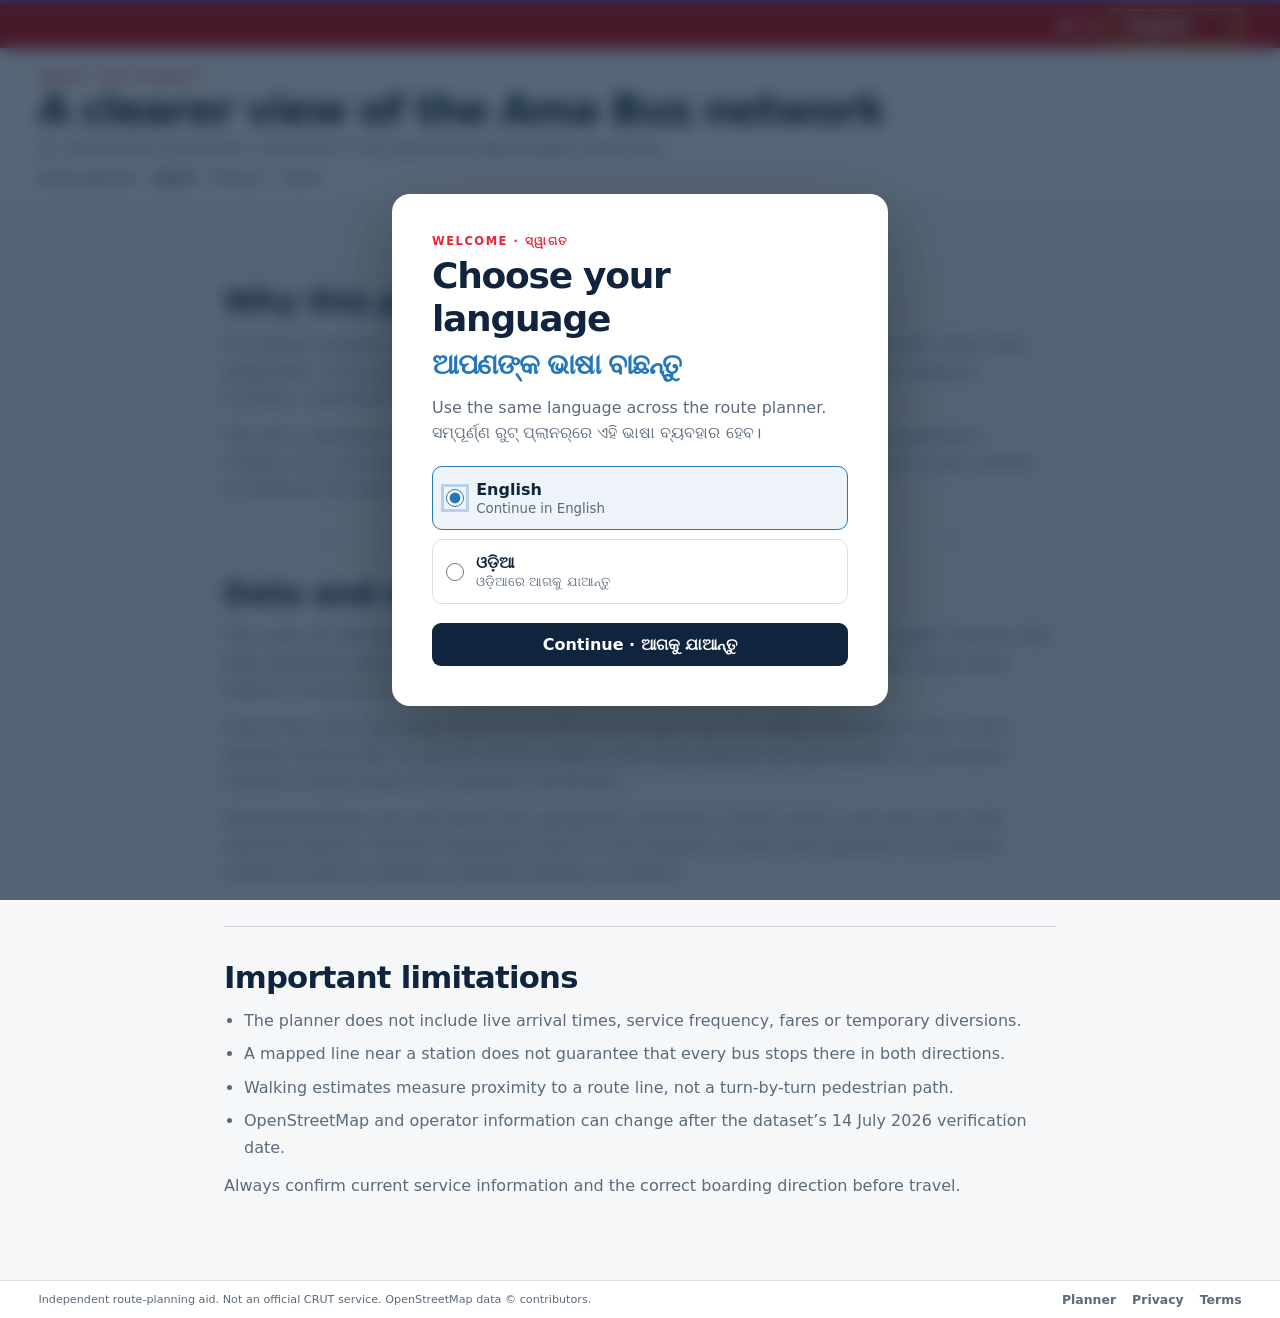
<file: about.html>
<!doctype html>
<html lang="en">
<head>
  <meta charset="utf-8">
  <meta name="viewport" content="width=device-width, initial-scale=1">
  <meta name="description" content="Learn how the independent Ama Bus route planner combines the 2024 CRUT network map with OpenStreetMap route geometry.">
  <title>About the Ama Bus Route Planner</title>
  <script src="adsense-config.js"></script>
  <script defer src="adsense-loader.js"></script>
  <script src="i18n.js"></script>
  <link rel="stylesheet" href="styles.css">
</head>
<body data-page="about">
  <div class="info-shell">
    <header class="masthead info-header">
      <div class="brand-block">
        <p class="eyebrow" data-i18n="about.eyebrow">ABOUT THIS PROJECT</p>
        <h1 data-i18n="about.heading">A clearer view of the Ama Bus network</h1>
        <p class="subtitle" data-i18n="about.subtitle">An independent geographic companion to the published capital-region route map.</p>
        <nav class="site-nav" aria-label="Primary navigation">
          <a href="./" data-i18n="common.planner">Route planner</a>
          <a href="about.html" aria-current="page" data-i18n="common.about">About</a>
          <a href="privacy.html" data-i18n="common.privacy">Privacy</a>
          <a href="terms.html" data-i18n="common.terms">Terms</a>
        </nav>
      </div>
    </header>

    <main class="info-page">
      <section>
        <h2 data-i18n="about.whyTitle">Why this planner exists</h2>
        <p data-i18n="about.why1">The official network diagram is useful for understanding connections, but it is schematic rather than geographic. This project places available Ama Bus routes on real roads so riders can compare corridors, understand the scale of a journey and identify likely transfer areas.</p>
        <p data-i18n="about.why2">The site is designed as a planning aid for residents and visitors travelling across Bhubaneswar, Cuttack, Puri and neighbouring parts of Odisha’s capital region. It does not sell tickets, track vehicles or represent the operator.</p>
      </section>

      <section>
        <h2 data-i18n="about.dataTitle">Data and methodology</h2>
        <p data-i18n="about.data1">The route list and terminal descriptions come from the supplied 2024 CRUT capital-region network PDF. Road geometry comes from route relations published by OpenStreetMap contributors. Searchable stations combine named OpenStreetMap bus stops with mapped route terminals.</p>
        <p data-i18n="about.data2">Forty-three of the 46 routes listed in the PDF have usable OpenStreetMap geometry in the current dataset. Routes 29E, 41 and 42 remain visible in the route explorer but are marked as unmapped instead of being drawn from guessed coordinates.</p>
        <p data-i18n="about.data3">Recommendations are calculated from geographic proximity. A direct option must pass near both selected stations. Transfer suggestions look for two mapped corridors that approach one another closely enough to indicate a possible walking connection.</p>
      </section>

      <section>
        <h2 data-i18n="about.limitTitle">Important limitations</h2>
        <ul>
          <li data-i18n="about.limit1">The planner does not include live arrival times, service frequency, fares or temporary diversions.</li>
          <li data-i18n="about.limit2">A mapped line near a station does not guarantee that every bus stops there in both directions.</li>
          <li data-i18n="about.limit3">Walking estimates measure proximity to a route line, not a turn-by-turn pedestrian path.</li>
          <li data-i18n="about.limit4">OpenStreetMap and operator information can change after the dataset’s 14 July 2026 verification date.</li>
        </ul>
        <p data-i18n="about.confirm">Always confirm current service information and the correct boarding direction before travel.</p>
      </section>
    </main>

    <footer class="site-footer">
      <p data-i18n="common.notOfficial">Independent route-planning aid. Not an official CRUT service. OpenStreetMap data © contributors.</p>
      <nav aria-label="Footer navigation">
        <a href="./" data-i18n="common.plannerShort">Planner</a>
        <a href="privacy.html" data-i18n="common.privacy">Privacy</a>
        <a href="terms.html" data-i18n="common.terms">Terms</a>
      </nav>
    </footer>
  </div>
</body>
</html>
</file>
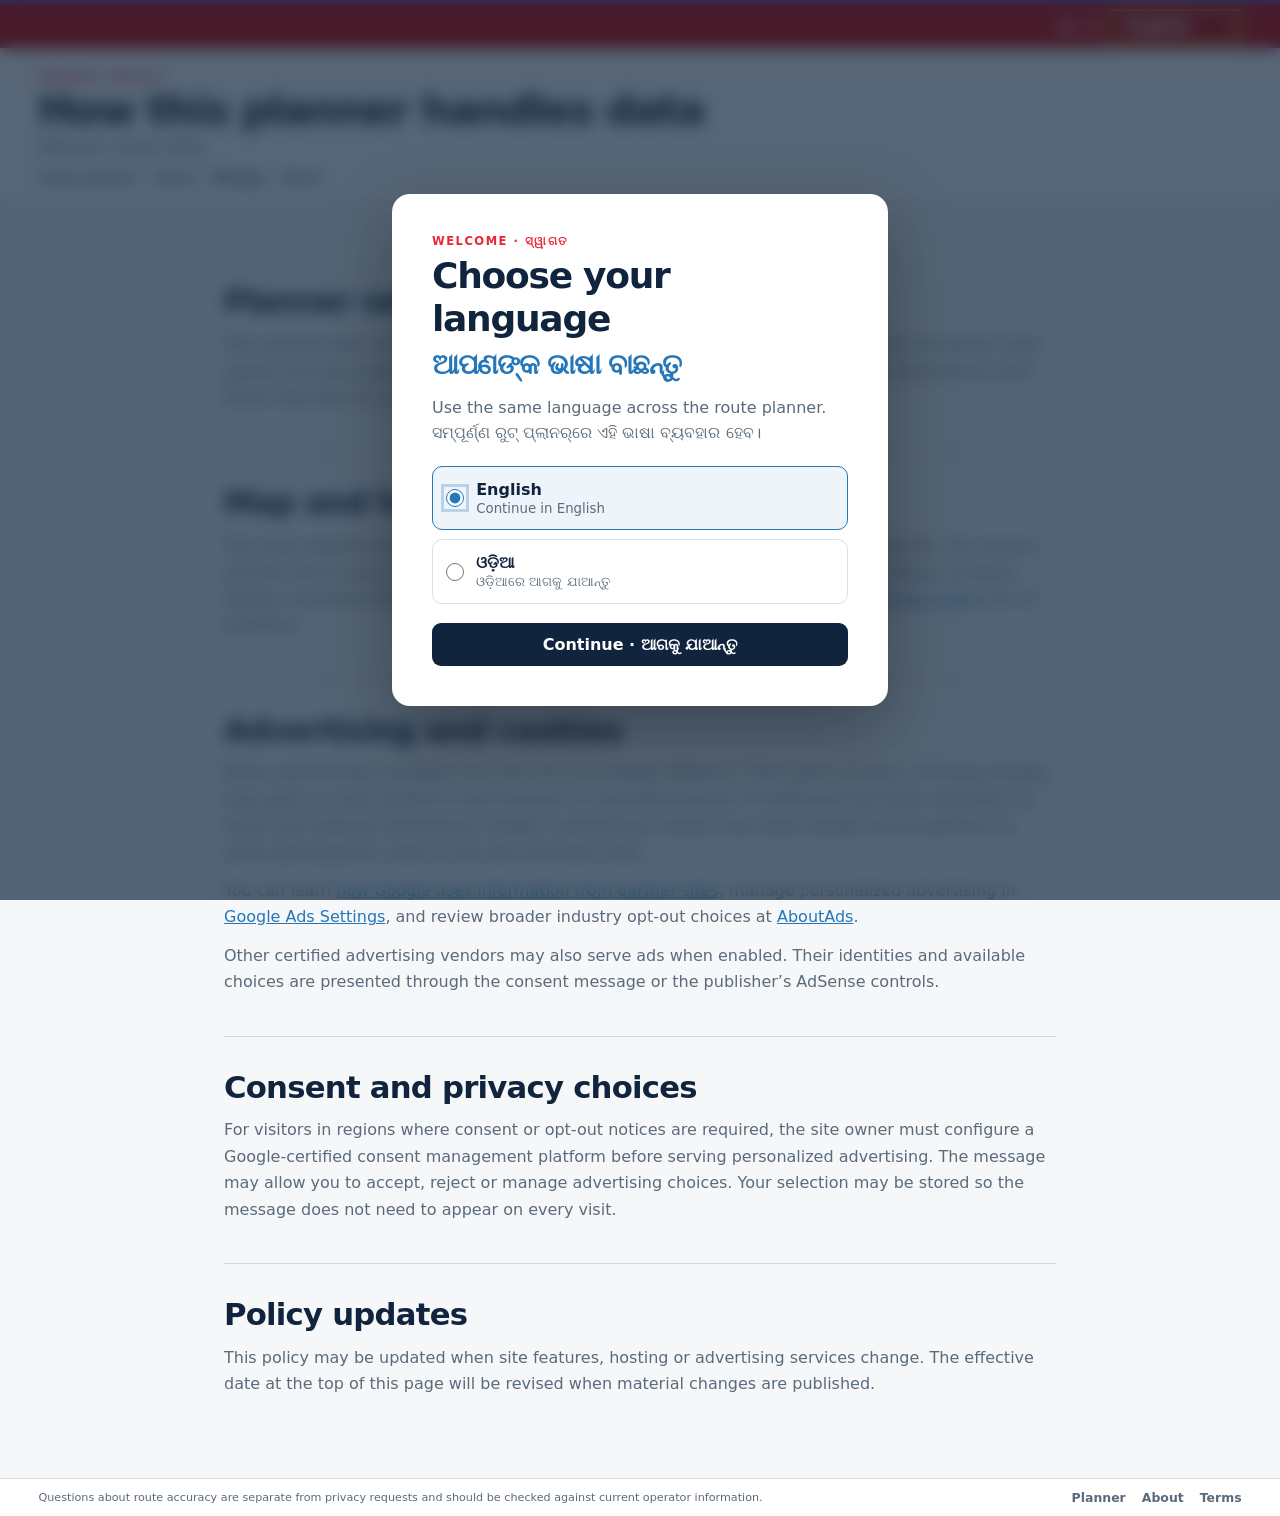
<file: privacy.html>
<!doctype html>
<html lang="en">
<head>
  <meta charset="utf-8">
  <meta name="viewport" content="width=device-width, initial-scale=1">
  <meta name="description" content="Privacy information for the independent Ama Bus route planner, including map requests, advertising cookies and user choices.">
  <title>Privacy Policy | Ama Bus Route Planner</title>
  <script src="adsense-config.js"></script>
  <script defer src="adsense-loader.js"></script>
  <script src="i18n.js"></script>
  <link rel="stylesheet" href="styles.css">
</head>
<body data-page="privacy">
  <div class="info-shell">
    <header class="masthead info-header">
      <div class="brand-block">
        <p class="eyebrow" data-i18n="privacy.eyebrow">PRIVACY POLICY</p>
        <h1 data-i18n="privacy.heading">How this planner handles data</h1>
        <p class="subtitle" data-i18n="privacy.effective">Effective 14 July 2026.</p>
        <nav class="site-nav" aria-label="Primary navigation">
          <a href="./" data-i18n="common.planner">Route planner</a>
          <a href="about.html" data-i18n="common.about">About</a>
          <a href="privacy.html" aria-current="page" data-i18n="common.privacy">Privacy</a>
          <a href="terms.html" data-i18n="common.terms">Terms</a>
        </nav>
      </div>
    </header>

    <main class="info-page">
      <section>
        <h2 data-i18n="privacy.selectionTitle">Planner selections</h2>
        <p data-i18n="privacy.selection">This website does not require an account. Station searches, selected map points and calculated route options are processed in your browser for the current page visit. The site does not intentionally send those selections to an application database or retain a journey history.</p>
      </section>

      <section>
        <h2 data-i18n="privacy.mapTitle">Map and hosting requests</h2>
        <p data-i18n-html="privacy.mapHtml">The map requests tiles from OpenStreetMap’s tile service. As with ordinary web requests, the service and the site’s hosting provider may receive technical information such as your IP address, browser details, requested URL and request time. Review the <a href="https://osmfoundation.org/wiki/Privacy_Policy" rel="noreferrer">OpenStreetMap Foundation privacy policy</a> for its practices.</p>
      </section>

      <section>
        <h2 data-i18n="privacy.adsTitle">Advertising and cookies</h2>
        <p data-i18n="privacy.ads1">When advertising is enabled, this site may use Google AdSense. Third-party vendors, including Google, may place or read cookies in your browser, or use web beacons, IP addresses and other identifiers to serve and measure advertising. Google’s advertising cookies may allow Google and its partners to serve ads based on visits to this site and other sites.</p>
        <p data-i18n-html="privacy.ads2Html">You can learn <a href="https://policies.google.com/technologies/partner-sites" rel="noreferrer">how Google uses information from partner sites</a>, manage personalized advertising in <a href="https://adssettings.google.com/" rel="noreferrer">Google Ads Settings</a>, and review broader industry opt-out choices at <a href="https://www.aboutads.info/choices/" rel="noreferrer">AboutAds</a>.</p>
        <p data-i18n="privacy.ads3">Other certified advertising vendors may also serve ads when enabled. Their identities and available choices are presented through the consent message or the publisher’s AdSense controls.</p>
      </section>

      <section>
        <h2 data-i18n="privacy.consentTitle">Consent and privacy choices</h2>
        <p data-i18n="privacy.consent">For visitors in regions where consent or opt-out notices are required, the site owner must configure a Google-certified consent management platform before serving personalized advertising. The message may allow you to accept, reject or manage advertising choices. Your selection may be stored so the message does not need to appear on every visit.</p>
      </section>

      <section>
        <h2 data-i18n="privacy.updateTitle">Policy updates</h2>
        <p data-i18n="privacy.update">This policy may be updated when site features, hosting or advertising services change. The effective date at the top of this page will be revised when material changes are published.</p>
      </section>
    </main>

    <footer class="site-footer">
      <p data-i18n="privacy.footer">Questions about route accuracy are separate from privacy requests and should be checked against current operator information.</p>
      <nav aria-label="Footer navigation">
        <a href="./" data-i18n="common.plannerShort">Planner</a>
        <a href="about.html" data-i18n="common.about">About</a>
        <a href="terms.html" data-i18n="common.terms">Terms</a>
      </nav>
    </footer>
  </div>
</body>
</html>
</file>
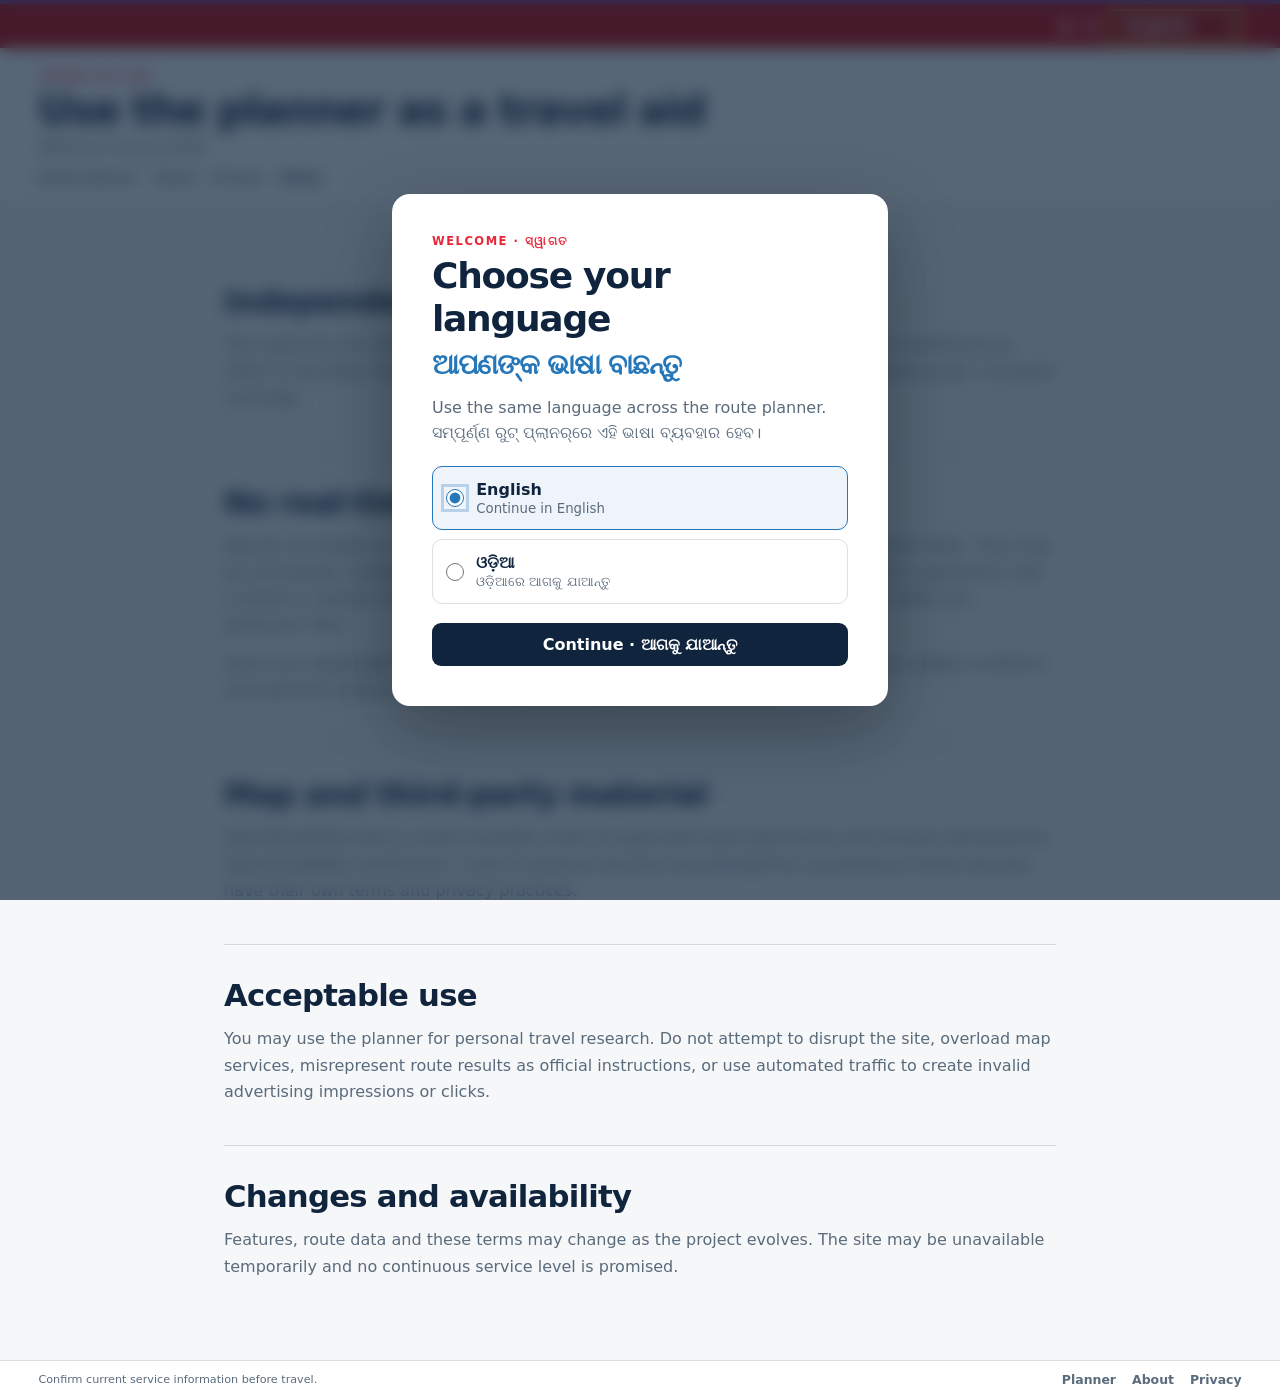
<file: terms.html>
<!doctype html>
<html lang="en">
<head>
  <meta charset="utf-8">
  <meta name="viewport" content="width=device-width, initial-scale=1">
  <meta name="description" content="Terms and important service limitations for the independent Ama Bus route planner.">
  <title>Terms of Use | Ama Bus Route Planner</title>
  <script src="adsense-config.js"></script>
  <script defer src="adsense-loader.js"></script>
  <script src="i18n.js"></script>
  <link rel="stylesheet" href="styles.css">
</head>
<body data-page="terms">
  <div class="info-shell">
    <header class="masthead info-header">
      <div class="brand-block">
        <p class="eyebrow" data-i18n="terms.eyebrow">TERMS OF USE</p>
        <h1 data-i18n="terms.heading">Use the planner as a travel aid</h1>
        <p class="subtitle" data-i18n="privacy.effective">Effective 14 July 2026.</p>
        <nav class="site-nav" aria-label="Primary navigation">
          <a href="./" data-i18n="common.planner">Route planner</a>
          <a href="about.html" data-i18n="common.about">About</a>
          <a href="privacy.html" data-i18n="common.privacy">Privacy</a>
          <a href="terms.html" aria-current="page" data-i18n="common.terms">Terms</a>
        </nav>
      </div>
    </header>

    <main class="info-page">
      <section>
        <h2 data-i18n="terms.independentTitle">Independent information</h2>
        <p data-i18n="terms.independent">This website is an independent route-planning aid and is not operated, endorsed or maintained by CRUT or Ama Bus. Names and route references are used only to help users understand public transport coverage.</p>
      </section>

      <section>
        <h2 data-i18n="terms.guaranteeTitle">No real-time service guarantee</h2>
        <p data-i18n="terms.guarantee1">Results are based on a published network map and community-maintained geographic data. They may be incomplete, outdated or inaccurate. The planner does not guarantee that a route is operating, that a station is served, that a transfer is permitted or that a journey can be completed within any particular time.</p>
        <p data-i18n="terms.guarantee2">Users are responsible for checking current timetables, directions, accessibility, fares, safety conditions and operator announcements before relying on a suggested journey.</p>
      </section>

      <section>
        <h2 data-i18n="terms.thirdPartyTitle">Map and third-party material</h2>
        <p data-i18n="terms.thirdParty">OpenStreetMap data is made available under its applicable open-data terms and remains attributed to OpenStreetMap contributors. Links to external services are provided for convenience; those services have their own terms and privacy practices.</p>
      </section>

      <section>
        <h2 data-i18n="terms.useTitle">Acceptable use</h2>
        <p data-i18n="terms.use">You may use the planner for personal travel research. Do not attempt to disrupt the site, overload map services, misrepresent route results as official instructions, or use automated traffic to create invalid advertising impressions or clicks.</p>
      </section>

      <section>
        <h2 data-i18n="terms.changeTitle">Changes and availability</h2>
        <p data-i18n="terms.change">Features, route data and these terms may change as the project evolves. The site may be unavailable temporarily and no continuous service level is promised.</p>
      </section>
    </main>

    <footer class="site-footer">
      <p data-i18n="terms.footer">Confirm current service information before travel.</p>
      <nav aria-label="Footer navigation">
        <a href="./" data-i18n="common.plannerShort">Planner</a>
        <a href="about.html" data-i18n="common.about">About</a>
        <a href="privacy.html" data-i18n="common.privacy">Privacy</a>
      </nav>
    </footer>
  </div>
</body>
</html>
</file>
<file: styles.css>
:root {
  color-scheme: light;
  --ink: #10253d;
  --muted: #5a6b7c;
  --paper: #f5f7f8;
  --panel: rgba(255, 255, 255, 0.94);
  --border: rgba(16, 37, 61, 0.14);
  --network: #2577b9;
  --selected: #e3522c;
  --accent: #e72738;
  --shadow: 0 12px 34px rgba(16, 37, 61, 0.16);
}

* { box-sizing: border-box; }

html { min-width: 20rem; }
html, body { margin: 0; min-height: 100%; }

body {
  background: var(--paper);
  color: var(--ink);
  font-family: Inter, ui-sans-serif, system-ui, -apple-system, BlinkMacSystemFont, "Segoe UI", sans-serif;
}

body.loading-active { overflow: hidden; }

.site-loader {
  position: fixed;
  z-index: 5000;
  inset: 0;
  display: grid;
  place-items: center;
  overflow: hidden;
  padding: 1rem;
  background:
    radial-gradient(circle at 50% 42%, rgba(37, 119, 185, .18), transparent 32rem),
    linear-gradient(145deg, #050b14 0%, #0a1625 52%, #07101c 100%);
  color: #fff;
  opacity: 1;
  visibility: visible;
  transition: opacity .55s ease, visibility .55s ease;
}

.site-loader::before {
  content: "";
  position: absolute;
  inset: 0;
  pointer-events: none;
  background-image:
    radial-gradient(circle, rgba(255, 255, 255, .22) 0 1px, transparent 1.5px),
    radial-gradient(circle, rgba(37, 119, 185, .35) 0 1px, transparent 1.5px);
  background-position: 0 0, 37px 43px;
  background-size: 86px 86px, 113px 113px;
  opacity: .32;
}

.site-loader.is-leaving { opacity: 0; visibility: hidden; pointer-events: none; }

.loading-shell {
  position: relative;
  width: min(44rem, 100%);
  text-align: center;
}

.loading-kicker {
  margin: 0 0 .5rem;
  color: #ffcf3f;
  font-size: .72rem;
  font-weight: 850;
  letter-spacing: .18em;
}

.loading-title {
  margin: 0;
  color: #fff;
  font-size: clamp(1.8rem, 5vw, 3.25rem);
  letter-spacing: -.04em;
}

.loading-title-odia {
  margin: .35rem 0 0;
  color: #a9d8ff;
  font-size: clamp(1.05rem, 2.7vw, 1.5rem);
  font-weight: 750;
}

.bus-route-animation {
  position: relative;
  height: 10rem;
  margin: 1.5rem 0 .65rem;
  overflow: hidden;
}

.bus-route-animation::before {
  content: "";
  position: absolute;
  right: 0;
  bottom: 2.15rem;
  left: 0;
  height: 3px;
  background: repeating-linear-gradient(90deg, rgba(169, 216, 255, .28) 0 22px, transparent 22px 36px);
  box-shadow: 0 0 18px rgba(37, 119, 185, .38);
}

.route-stop {
  position: absolute;
  z-index: 1;
  bottom: 1.72rem;
  width: .95rem;
  height: .95rem;
  border: 3px solid #07101c;
  border-radius: 50%;
  background: #ffcf3f;
  box-shadow: 0 0 0 3px rgba(255, 207, 63, .2), 0 0 18px rgba(255, 207, 63, .55);
}
.route-stop-start { left: 4%; }
.route-stop-end { right: 4%; }

.animated-bus {
  position: absolute;
  z-index: 2;
  bottom: 1.5rem;
  left: -8rem;
  width: 7.5rem;
  filter: drop-shadow(0 12px 12px rgba(0, 0, 0, .4));
  animation: bus-travel 2.7s linear infinite;
}

.animated-bus svg { display: block; width: 100%; overflow: visible; animation: bus-bob .28s ease-in-out infinite alternate; }
.bus-shadow { fill: rgba(0, 0, 0, .35); }
.bus-body { fill: url(#bus-body-gradient); stroke: #70e5a7; stroke-width: 2; }
.bus-accent { fill: #ffcf3f; }
.bus-bumper { fill: #eef7ff; }
.bus-window { fill: #bfe4ff; stroke: #eaf7ff; stroke-width: 1.5; }
.bus-door { fill: #8bc7ee; stroke: #eaf7ff; stroke-width: 1.5; }
.bus-light { fill: #fff3a3; }
.bus-name { fill: #07101c; font: 800 11px ui-sans-serif, system-ui, sans-serif; letter-spacing: 1px; }
.wheel { transform-box: fill-box; transform-origin: center; animation: wheel-turn .55s linear infinite; }
.wheel circle:first-child { fill: #07101c; stroke: #dcecff; stroke-width: 2; }
.wheel circle:nth-child(2) { fill: #dcecff; }
.wheel path { fill: none; stroke: #dcecff; stroke-width: 1.5; }

.loading-message { margin: 0; color: #dcecff; font-size: .9rem; font-weight: 650; }
.loading-message-odia { margin: .28rem 0 0; color: #8096aa; font-size: .78rem; }
.loading-dots::after { content: ""; display: inline-block; width: 1.4em; text-align: left; animation: loading-dots 1.2s steps(4, end) infinite; }

.loading-progress {
  width: min(18rem, 72%);
  height: 3px;
  margin: 1rem auto 0;
  overflow: hidden;
  border-radius: 99px;
  background: rgba(255, 255, 255, .1);
}
.loading-progress span { display: block; width: 42%; height: 100%; border-radius: inherit; background: linear-gradient(90deg, #2577b9, #ffcf3f, #e72738); animation: loading-progress 1.2s ease-in-out infinite; }

@keyframes bus-travel {
  0% { left: -8rem; }
  100% { left: calc(100% + 1rem); }
}

@keyframes bus-bob {
  from { transform: translateY(0) rotate(-.35deg); }
  to { transform: translateY(-2px) rotate(.35deg); }
}

@keyframes wheel-turn { to { transform: rotate(360deg); } }
@keyframes loading-dots { 0% { content: ""; } 25% { content: "."; } 50% { content: ".."; } 75%, 100% { content: "..."; } }
@keyframes loading-progress { 0% { transform: translateX(-110%); } 100% { transform: translateX(345%); } }

@media (prefers-reduced-motion: reduce) {
  .animated-bus { left: 50%; transform: translateX(-50%); animation: none; }
  .animated-bus svg,
  .wheel,
  .loading-dots::after,
  .loading-progress span { animation: none; }
  .loading-progress span { width: 100%; opacity: .65; }
  .route-animation-dot { animation: none; }
  .map-bus { transition: none; }
}

.sr-only {
  position: absolute;
  width: 1px;
  height: 1px;
  padding: 0;
  margin: -1px;
  overflow: hidden;
  clip: rect(0, 0, 0, 0);
  white-space: nowrap;
  border: 0;
}

.language-toolbar {
  position: sticky;
  z-index: 2100;
  top: 0;
  display: flex;
  justify-content: flex-end;
  min-height: 3rem;
  padding: .3rem max(clamp(1rem, 3vw, 3rem), env(safe-area-inset-right)) .3rem max(clamp(1rem, 3vw, 3rem), env(safe-area-inset-left));
  border-top: 4px solid #7743a5;
  background: #c90000;
  box-shadow: 0 2px 8px rgba(16, 37, 61, .18);
}

.language-toolbar label { display: flex; align-items: center; gap: .55rem; color: #fff; font-weight: 800; }
.language-toolbar select {
  width: auto;
  min-width: 7.5rem;
  min-height: 2.15rem;
  padding: 0 2rem 0 .65rem;
  border: 2px solid #ffe600;
  border-radius: 2px;
  background-color: #b90000;
  color: #fff;
  font-weight: 750;
}

.language-welcome {
  position: fixed;
  z-index: 3000;
  inset: 0;
  display: grid;
  place-items: center;
  padding: 1rem;
  background: rgba(16, 37, 61, .7);
  backdrop-filter: blur(8px);
}

.language-card {
  width: min(31rem, 100%);
  max-height: calc(100dvh - 2rem);
  overflow-y: auto;
  overscroll-behavior: contain;
  padding: clamp(1.4rem, 5vw, 2.5rem);
  border-radius: 18px;
  background: #fff;
  box-shadow: 0 24px 70px rgba(0, 0, 0, .3);
}
.language-card h1 { font-size: clamp(1.65rem, 5vw, 2.25rem); line-height: 1.2; }
.language-card h1 span { color: var(--network); font-size: .78em; }
.language-card > p:not(.eyebrow) { margin: .8rem 0 1.25rem; color: var(--muted); line-height: 1.55; }
.language-card fieldset { display: grid; gap: .6rem; margin: 0 0 1rem; padding: 0; border: 0; }
.language-card fieldset label { display: flex; align-items: center; gap: .75rem; padding: .8rem; border: 1px solid var(--border); border-radius: 10px; cursor: pointer; }
.language-card fieldset label:has(input:checked) { border-color: var(--network); background: rgba(37, 119, 185, .08); }
.language-card input { width: 1.15rem; min-height: 1.15rem; margin: 0; accent-color: var(--network); }
.language-card label span { display: grid; gap: .15rem; }
.language-card label strong { color: var(--ink); }
.language-card label small { color: var(--muted); }
.language-card button { margin-top: .2rem; }

.app-shell { min-height: 100vh; min-height: 100dvh; display: flex; flex-direction: column; }

.masthead {
  display: flex;
  align-items: flex-end;
  justify-content: space-between;
  gap: 2rem;
  padding: 1.35rem clamp(1rem, 3vw, 3rem) 1.1rem;
  background: #fff;
  border-bottom: 1px solid var(--border);
}

.brand-block { min-width: 0; }

.eyebrow {
  margin: 0 0 .35rem;
  color: var(--accent);
  font-size: .72rem;
  font-weight: 800;
  letter-spacing: .13em;
}

h1 { margin: 0; font-size: clamp(1.65rem, 3.2vw, 2.7rem); line-height: 1.04; letter-spacing: -.035em; }

.subtitle { margin: .45rem 0 0; color: var(--muted); font-size: .95rem; }

.site-nav { display: flex; flex-wrap: wrap; gap: .35rem 1rem; margin-top: .8rem; }
.site-nav a, .site-footer a { color: var(--muted); font-size: .78rem; font-weight: 700; text-decoration: none; }
.site-nav a:hover, .site-footer a:hover { color: var(--network); text-decoration: underline; }
.site-nav a[aria-current="page"] { color: var(--ink); }

.coverage { display: grid; min-width: 8rem; text-align: right; }
.coverage strong { color: var(--network); font-size: 2rem; line-height: 1; }
.coverage span { color: var(--muted); font-size: .78rem; }

.map-stage { position: relative; flex: 1; min-height: 68vh; min-height: 68dvh; }
#map { position: absolute; inset: 0; background: #d9e7ee; }

.route-panel {
  position: absolute;
  z-index: 800;
  top: 1rem;
  left: 1rem;
  width: min(20rem, calc(100% - 2rem));
  padding: 1rem;
  border: 1px solid var(--border);
  border-radius: 14px;
  background: var(--panel);
  box-shadow: var(--shadow);
  backdrop-filter: blur(12px);
}

.route-panel label { display: block; margin-bottom: .38rem; font-size: .78rem; font-weight: 750; letter-spacing: .06em; text-transform: uppercase; }

[hidden] { display: none !important; }

.mode-tabs {
  display: grid;
  grid-template-columns: 1fr 1fr;
  gap: .35rem;
  margin-bottom: .85rem;
  padding-bottom: .85rem;
  border-bottom: 1px solid var(--border);
}

.mode-tabs button {
  min-height: 2.35rem;
  padding: .35rem .45rem;
  border-color: transparent;
  background: transparent;
  color: var(--muted);
  font-size: .82rem;
}

.mode-tabs button[aria-pressed="true"] { background: var(--ink); color: #fff; }

input, select, button {
  width: 100%;
  min-height: 2.65rem;
  border: 1px solid rgba(16, 37, 61, .22);
  border-radius: 9px;
  background: #fff;
  color: var(--ink);
  font: inherit;
}

input, select { padding: 0 .75rem; }
button { cursor: pointer; background: var(--ink); color: #fff; font-weight: 700; }
button:hover { background: #183c62; }
button:disabled { cursor: not-allowed; opacity: .48; }
button:disabled:hover { background: var(--ink); }
input:focus-visible, select:focus-visible, button:focus-visible { outline: 3px solid rgba(37, 119, 185, .28); outline-offset: 2px; }

.panel-prompt { margin: 0 0 .7rem; color: var(--muted); font-size: .82rem; }

.station-fields { display: grid; gap: .55rem; }
.station-fields label { margin: 0; color: var(--muted); font-size: .7rem; letter-spacing: .04em; }
.station-fields input { display: block; margin-top: .28rem; }
.station-field-label { display: flex; align-items: center; gap: .4rem; }
.station-label-icon {
  display: inline-block;
  width: .72rem;
  height: .72rem;
  border: 2px solid #fff;
  border-radius: 50%;
  box-shadow: 0 0 0 1px rgba(16, 37, 61, .22);
}
.station-label-icon.pickup { background: #1f8a5b; }
.station-label-icon.drop { background: #e3522c; }

.find-bus-button {
  margin-top: .7rem;
  border-color: #087344;
  background: #087f45;
}
.find-bus-button:hover { background: #066b3a; }
.find-bus-button:disabled:hover { background: #087f45; }

.point-actions { display: grid; grid-template-columns: 1fr 1fr; gap: .45rem; margin-top: .55rem; }
.point-actions button { min-height: 2.2rem; padding: .35rem; background: #fff; color: var(--ink); font-size: .7rem; }
.point-actions button[aria-pressed="true"] { border-color: var(--network); background: rgba(37, 119, 185, .1); color: #14598f; }

.trip-summary { margin-top: .75rem; padding: .65rem 0; border-top: 1px solid var(--border); color: var(--muted); font-size: .8rem; line-height: 1.35; }
.trip-summary strong { color: var(--ink); }

.planner-results { display: grid; gap: .4rem; }
.planner-results h2 { margin: 0 0 .1rem; font-size: .82rem; }
.journey-option { padding: .55rem .65rem; text-align: left; background: #fff; color: var(--ink); font-size: .78rem; line-height: 1.35; }
.journey-option[aria-pressed="true"] { border-color: var(--selected); background: rgba(227, 82, 44, .08); }
.journey-option strong { display: block; color: var(--network); font-size: .88rem; }
.journey-option small { color: var(--muted); font-size: .7rem; }
.planner-empty { margin: 0; color: #9f2b23; font-size: .78rem; font-weight: 700; }
.secondary-button { margin-top: .65rem; background: #fff; color: var(--ink); }
.secondary-button:hover { background: #edf2f5; }

.route-detail { min-height: 6.35rem; margin: .9rem 0 .75rem; padding-top: .75rem; border-top: 1px solid var(--border); }
.route-detail p { margin: .3rem 0; font-size: .85rem; line-height: 1.38; }
.route-detail .route-number { margin-top: 0; color: var(--network); font-size: 1.15rem; font-weight: 800; }
.route-detail .via { color: var(--muted); }
.route-detail .missing { color: #9f2b23; font-weight: 700; }
.route-detail a { color: var(--network); font-weight: 650; }

.route-animation-info {
  display: flex;
  align-items: flex-start;
  gap: .45rem;
  margin-top: .65rem;
  padding-top: .65rem;
  border-top: 1px solid var(--border);
  color: var(--muted);
  font-size: .76rem;
  line-height: 1.35;
}

.route-animation-dot {
  flex: 0 0 auto;
  width: .55rem;
  height: .55rem;
  margin-top: .22rem;
  border-radius: 50%;
  background: #15945a;
  box-shadow: 0 0 0 4px rgba(21, 148, 90, .14);
  animation: route-animation-pulse 1.4s ease-in-out infinite;
}

.route-bus-icon { background: transparent; border: 0; }
.map-bus {
  --bus-angle: 0deg;
  position: relative;
  display: block;
  width: 42px;
  height: 22px;
  border: 2px solid #086c3c;
  border-radius: 7px 9px 5px 5px;
  background: linear-gradient(180deg, #35c979 0 66%, #ffcf3f 66% 100%);
  box-shadow: 0 4px 10px rgba(16, 37, 61, .3);
  transform: rotate(var(--bus-angle));
  transition: transform .18s linear;
  transform-origin: center;
}
.map-bus::before,
.map-bus::after {
  content: "";
  position: absolute;
  bottom: -5px;
  width: 8px;
  height: 8px;
  border: 2px solid #eef7ff;
  border-radius: 50%;
  background: #10253d;
}
.map-bus::before { left: 5px; }
.map-bus::after { right: 5px; }
.map-bus i {
  position: absolute;
  top: 3px;
  width: 12px;
  height: 7px;
  border-radius: 2px;
  background: #dff3ff;
}
.map-bus i:first-child { left: 5px; }
.map-bus i:nth-child(2) { left: 20px; }
.map-bus b { display: none; }

.bus-stop-label {
  border: 0 !important;
  border-radius: 999px !important;
  background: #087f45 !important;
  color: #fff !important;
  box-shadow: 0 3px 10px rgba(16, 37, 61, .25) !important;
  font-weight: 800;
}
.bus-stop-label::before { border-top-color: #087f45 !important; }

.route-stop-marker { filter: drop-shadow(0 1px 2px rgba(16, 37, 61, .28)); }
.route-stop-name {
  border: 1px solid rgba(16, 37, 61, .16) !important;
  border-radius: 5px !important;
  background: rgba(255, 255, 255, .94) !important;
  color: var(--ink) !important;
  box-shadow: 0 2px 7px rgba(16, 37, 61, .18) !important;
  font-size: .64rem;
  font-weight: 750;
  line-height: 1.2;
  white-space: nowrap;
}
.route-stop-terminal-name {
  border-color: rgba(8, 127, 69, .36) !important;
  color: #075d36 !important;
}
.route-stop-name::before { display: none; }

@keyframes route-animation-pulse {
  50% { opacity: .48; transform: scale(.82); }
}

.map-key {
  position: absolute;
  z-index: 700;
  right: 4.25rem;
  bottom: 1.6rem;
  display: flex;
  gap: .8rem;
  padding: .5rem .65rem;
  border-radius: 8px;
  background: rgba(255, 255, 255, .9);
  box-shadow: 0 5px 16px rgba(16, 37, 61, .13);
  color: var(--ink);
  font-size: .72rem;
}

.map-key span { display: flex; align-items: center; gap: .35rem; }
.map-key b { font-weight: 500; }
.map-key .line { display: inline-block; width: 1.7rem; border-top: 3px solid var(--network); }
.map-key .line.selected { border-top-width: 5px; border-color: var(--selected); }

.leaflet-container.planning-start, .leaflet-container.planning-end { cursor: crosshair; }

.route-label {
  border: 0 !important;
  border-radius: 999px !important;
  background: var(--ink) !important;
  color: #fff !important;
  box-shadow: 0 2px 8px rgba(16, 37, 61, .25) !important;
  font-weight: 800;
}
.route-label::before { display: none; }

.ad-zone {
  width: min(70rem, calc(100% - 2rem));
  min-height: 7.5rem;
  margin: 1.25rem auto 0;
  padding: .65rem;
  background: #fff;
  border: 1px solid var(--border);
  text-align: center;
}
.ad-zone > span { display: block; margin-bottom: .35rem; color: var(--muted); font-size: .65rem; letter-spacing: .08em; text-transform: uppercase; }

.content-section {
  width: min(72rem, calc(100% - 2rem));
  margin: 0 auto;
  padding: clamp(2.5rem, 6vw, 5rem) 0;
}
.content-intro { max-width: 48rem; }
.content-section h2, .info-page h2 { margin: 0 0 .8rem; font-size: clamp(1.45rem, 2.4vw, 2rem); letter-spacing: -.025em; }
.content-section h3 { margin: 0 0 .55rem; font-size: 1rem; }
.content-section p, .info-page p, .info-page li { color: var(--muted); line-height: 1.65; }
.content-grid { display: grid; grid-template-columns: repeat(3, 1fr); gap: clamp(1rem, 3vw, 2.5rem); margin-top: 2rem; }
.content-grid article { padding-top: 1rem; border-top: 2px solid var(--network); }

.info-shell { min-height: 100vh; display: flex; flex-direction: column; }
.info-header { align-items: flex-start; }
.info-page { width: min(52rem, calc(100% - 2rem)); margin: 0 auto; padding: clamp(2.5rem, 7vw, 5rem) 0; }
.info-page section + section { margin-top: 2.5rem; padding-top: 2rem; border-top: 1px solid var(--border); }
.info-page p { margin: .75rem 0 0; }
.info-page ul { margin: .8rem 0 0; padding-left: 1.25rem; }
.info-page li + li { margin-top: .45rem; }
.info-page a { color: var(--network); }

footer {
  display: flex;
  justify-content: space-between;
  gap: 1.5rem;
  padding: .7rem clamp(1rem, 3vw, 3rem);
  border-top: 1px solid var(--border);
  background: #fff;
  color: var(--muted);
  font-size: .7rem;
}
footer p { margin: 0; max-width: 52rem; }
.site-footer { margin-top: auto; align-items: center; }
.site-footer nav { display: flex; flex-wrap: wrap; gap: .8rem 1rem; }

@media (min-width: 75rem) {
  .route-panel { width: 22rem; padding: 1.15rem; }
  .map-stage { min-height: 72vh; min-height: 72dvh; }
}

@media (min-width: 40.0625rem) and (max-width: 64rem) {
  .masthead { gap: 1.25rem; }
  .route-panel { width: min(22rem, calc(100% - 2rem)); }
  .content-grid { grid-template-columns: repeat(2, minmax(0, 1fr)); }
  .content-grid article:last-child { grid-column: 1 / -1; }
}

@media (max-width: 40rem) {
  .language-toolbar {
    min-height: 2.85rem;
    padding-right: max(.7rem, env(safe-area-inset-right));
    padding-left: max(.7rem, env(safe-area-inset-left));
  }
  .language-toolbar label { gap: .4rem; font-size: .88rem; }
  .language-toolbar select { min-width: 6.8rem; min-height: 2rem; font-size: 1rem; }

  .language-welcome {
    align-items: safe center;
    padding: max(.75rem, env(safe-area-inset-top)) max(.75rem, env(safe-area-inset-right)) max(.75rem, env(safe-area-inset-bottom)) max(.75rem, env(safe-area-inset-left));
  }
  .language-card { padding: 1.25rem; border-radius: 14px; }
  .language-card > p:not(.eyebrow) { margin-bottom: 1rem; font-size: .9rem; }
  .language-card fieldset label { min-height: 3.75rem; }

  .masthead {
    display: grid;
    grid-template-columns: minmax(0, 1fr) auto;
    align-items: start;
    gap: .75rem;
    padding: 1rem max(1rem, env(safe-area-inset-right)) .9rem max(1rem, env(safe-area-inset-left));
  }
  .masthead h1 { font-size: clamp(1.55rem, 8vw, 2rem); line-height: 1.08; }
  .eyebrow { font-size: .65rem; line-height: 1.35; }
  .subtitle { font-size: .82rem; line-height: 1.45; }
  .site-nav { width: calc(100vw - 2rem); gap: .5rem 1rem; margin-top: .7rem; }
  .site-nav a { min-height: 1.5rem; display: inline-flex; align-items: center; }
  .coverage { min-width: 4.5rem; padding-top: .15rem; text-align: right; }
  .coverage strong { font-size: 1.75rem; }
  .coverage span { max-width: 5.5rem; margin-left: auto; font-size: .68rem; line-height: 1.2; }

  .map-stage {
    display: grid;
    grid-template-rows: auto minmax(26rem, 62dvh);
    min-height: 0;
    background: #d9e7ee;
  }
  #map {
    position: relative;
    inset: auto;
    grid-row: 2;
    min-height: 26rem;
  }
  .route-panel {
    position: relative;
    z-index: 900;
    top: auto;
    left: auto;
    grid-row: 1;
    width: 100%;
    padding: .9rem max(1rem, env(safe-area-inset-right)) 1rem max(1rem, env(safe-area-inset-left));
    border: 0;
    border-radius: 0;
    background: #fff;
    box-shadow: 0 8px 24px rgba(16, 37, 61, .12);
    backdrop-filter: none;
  }
  .mode-tabs { gap: .45rem; margin-bottom: .75rem; padding-bottom: .75rem; }
  .mode-tabs button { min-height: 2.75rem; font-size: .8rem; }
  .panel-prompt { line-height: 1.4; }
  .station-fields { gap: .65rem; }
  .station-fields input,
  #route-select { min-height: 3rem; font-size: 1rem; }
  .point-actions { grid-template-columns: 1fr 1fr; gap: .55rem; }
  .point-actions button { min-height: 2.75rem; padding: .45rem; font-size: .72rem; }
  .trip-summary { margin-top: .8rem; font-size: .82rem; }
  .journey-option { min-height: 3rem; padding: .65rem .7rem; }
  .journey-option small { font-size: .72rem; }
  .secondary-button,
  #fit-map { min-height: 2.85rem; }
  .route-detail { min-height: 0; margin-top: .75rem; }

  .map-key {
    right: auto;
    bottom: 1.6rem;
    left: .65rem;
    max-width: calc(100% - 4.75rem);
    flex-wrap: wrap;
    gap: .45rem .7rem;
    font-size: .68rem;
  }
  .map-key .line { width: 1.25rem; }
  .leaflet-control-attribution { max-width: calc(100vw - 5rem); white-space: normal; line-height: 1.25; }

  .content-section { width: min(100% - 2rem, 36rem); padding: 2.5rem 0; }
  .content-grid { grid-template-columns: 1fr; gap: 1.5rem; margin-top: 1.6rem; }
  .content-section p, .info-page p, .info-page li { line-height: 1.6; }
  .info-page { width: min(100% - 2rem, 36rem); padding: 2.5rem 0; }
  .info-page section + section { margin-top: 2rem; padding-top: 1.5rem; }

  footer {
    display: block;
    padding: 1rem max(1rem, env(safe-area-inset-right)) max(1rem, env(safe-area-inset-bottom)) max(1rem, env(safe-area-inset-left));
    font-size: .72rem;
    line-height: 1.5;
  }
  .site-footer nav { margin-top: .75rem; }
  footer p + p { margin-top: .35rem; }
}

@media (max-width: 23.75rem) {
  .masthead { grid-template-columns: 1fr; }
  .coverage { grid-row: 1; grid-column: 1; justify-self: end; }
  .brand-block { padding-right: 4.75rem; }
  .site-nav { padding-right: 0; }
  .language-card h1 { font-size: 1.5rem; }
}

@media (max-height: 31.25rem) and (max-width: 40rem) {
  .language-welcome { align-items: start; overflow-y: auto; }
  .language-card { max-height: none; }
}
</file>
